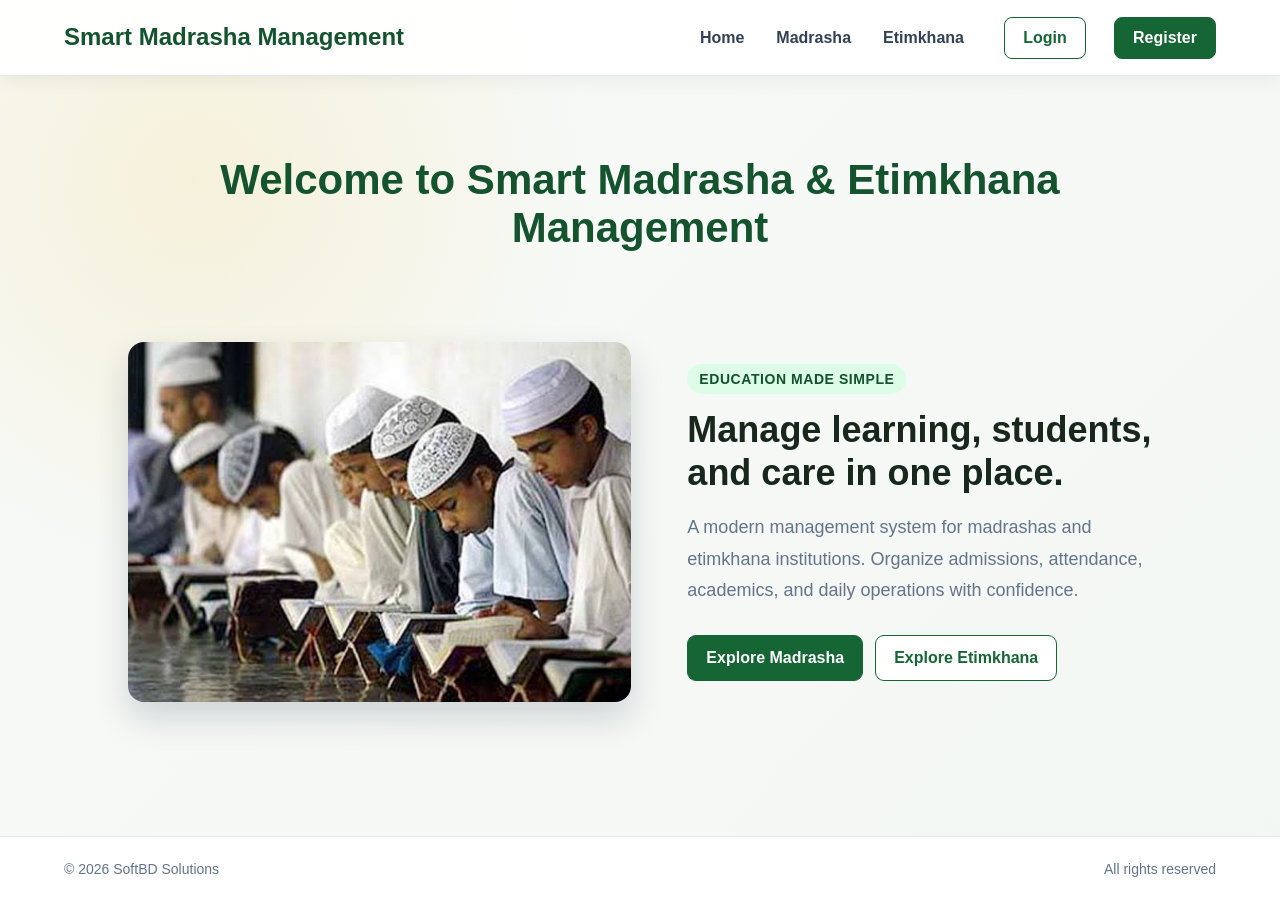
<file: index.html>
<!DOCTYPE html>
<html lang="en">
<head>
    <meta charset="UTF-8">
    <meta name="viewport" content="width=device-width, initial-scale=1.0">
    <title>Home Page</title>
    <link rel="stylesheet" href="homePage.css">
</head>
<body>
    <header class="header">
        <h2>Smart Madrasha Management</h2>
        <nav>
            <a href="/">Home</a>
            <a href="./madrasha.html">Madrasha</a>
            <a href="./etimkhana.html">Etimkhana</a>
        </nav>
        <a class="header-login" href="./login.html">Login</a>
        <a class="header-register" href="./register.html">Register</a>
    </header>
    <main class="main">
        <h2 class="hero-title">Welcome to Smart Madrasha &amp; Etimkhana Management</h2>
        <div class="hero">
            <div class="hero-image">
                <img src="./images/madrasha.jpg" alt="Students studying at a madrasha">
            </div>
            <div class="hero-content">
                <span class="hero-label">Education made simple</span>
                <h3>Manage learning, students, and care in one place.</h3>
                <p>A modern management system for madrashas and etimkhana institutions. Organize admissions, attendance, academics, and daily operations with confidence.</p>
                <div class="hero-actions">
                    <a class="primary-action" href="/madrasha.html">Explore Madrasha</a>
                    <a class="secondary-action" href="/etimkhana.html">Explore Etimkhana</a>
                </div>
            </div>
        </div>
    </main>
    <footer class="footer">
        <p>&copy; 2026 SoftBD Solutions</p>
        <p>All rights reserved</p>
    </footer>
</body>
</html>
</file>
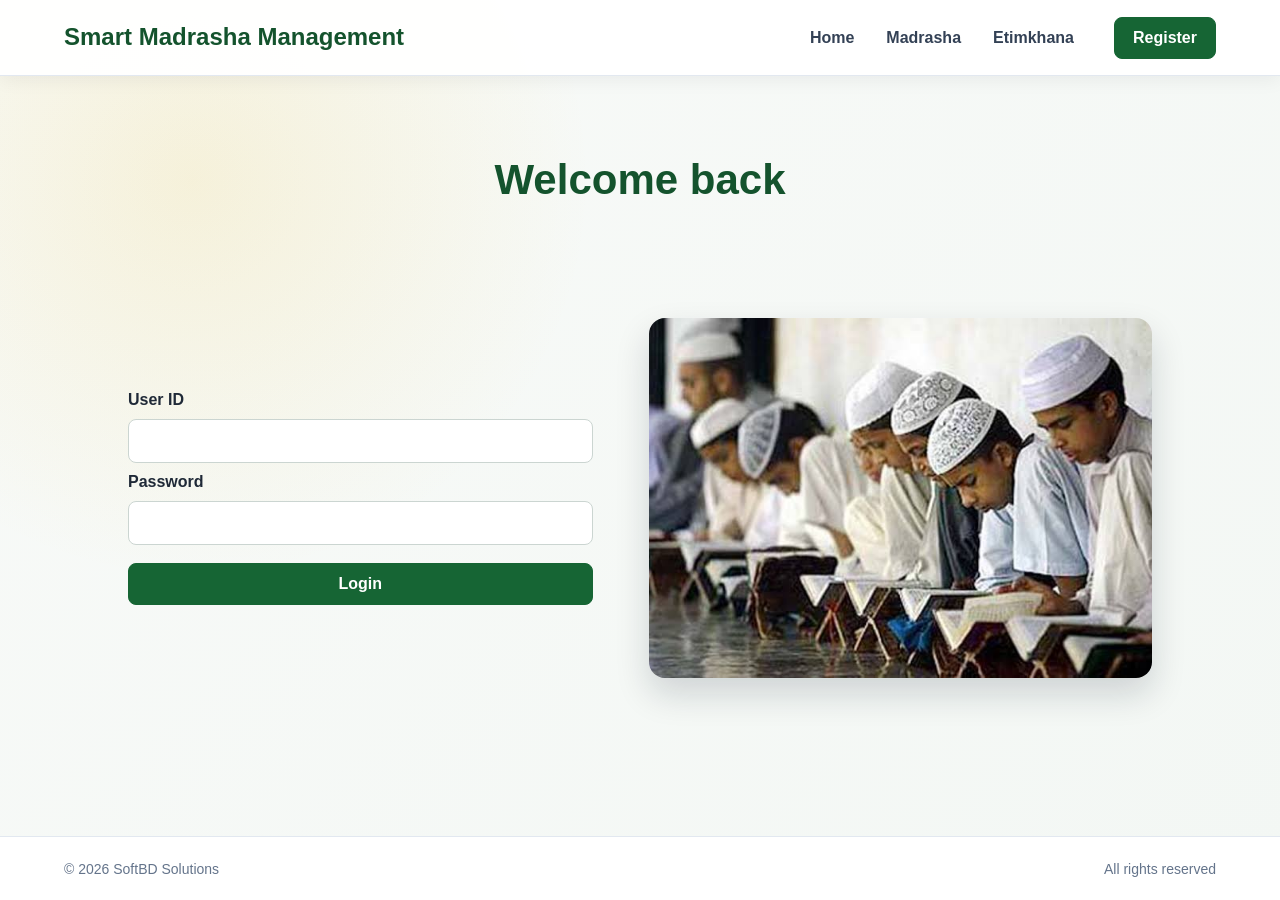
<file: login.html>
<!DOCTYPE html>
<html lang="en">
<head>
    <meta charset="UTF-8">
    <meta name="viewport" content="width=device-width, initial-scale=1.0">
    <title>Login | Smart Madrasha Management</title>
    <link rel="stylesheet" href="homePage.css">
</head>
<body>
    <header class="header">
        <h2>Smart Madrasha Management</h2>
        <nav>
            <a href="./index.html">Home</a>
            <a href="./madrasha.html">Madrasha</a>
            <a href="./etimkhana.html">Etimkhana</a>
        </nav>
        <a class="header-register" href="./register.html">Register</a>
    </header>
    <main class="main">
        <h2 class="hero-title">Welcome back</h2>
        <div class="hero">
            <form class="hero-content account-form" action="#" method="post">
                <label for="user-id">User ID</label>
                <input id="user-id" name="user-id" type="text" autocomplete="username" required>
                <label for="password">Password</label>
                <input id="password" name="password" type="password" autocomplete="current-password" required>
                <button class="header-register" type="submit">Login</button>
            </form>
            <div class="hero-image">
                <img src="./images/madrasha.jpg" alt="Students studying at a madrasha">
            </div>
        </div>
    </main>
    <footer class="footer">
        <p>&copy; 2026 SoftBD Solutions</p>
        <p>All rights reserved</p>
    </footer>
</body>
</html>
</file>
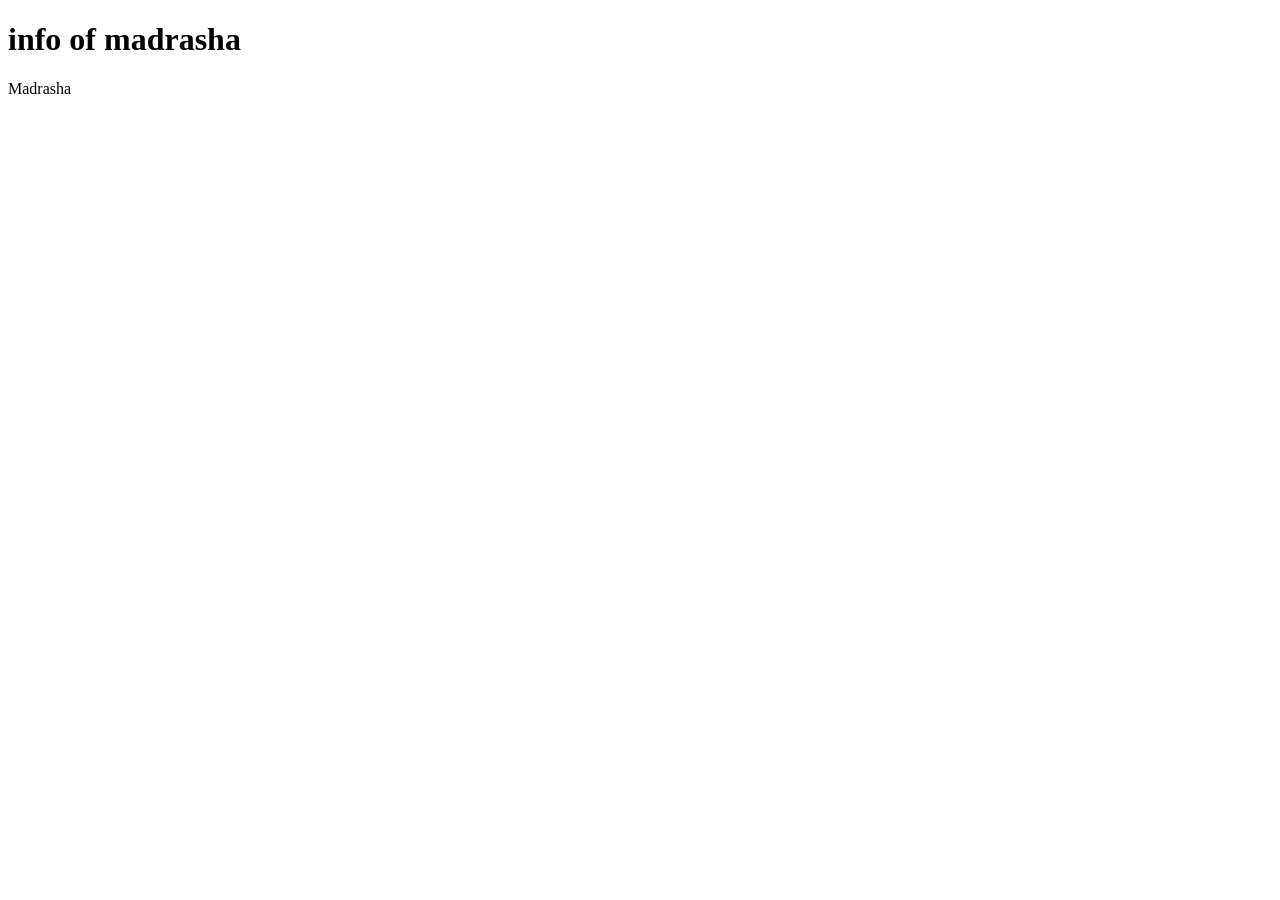
<file: madrasha.html>
<!DOCTYPE html>
<html lang="en">
<head>
    <meta charset="UTF-8">
    <meta name="viewport" content="width=device-width, initial-scale=1.0">
    <title>Madrasha</title>
</head>
<body>
    <h1>info of madrasha</h1>
    <p>Madrasha</p>
</body>
</html>
</file>
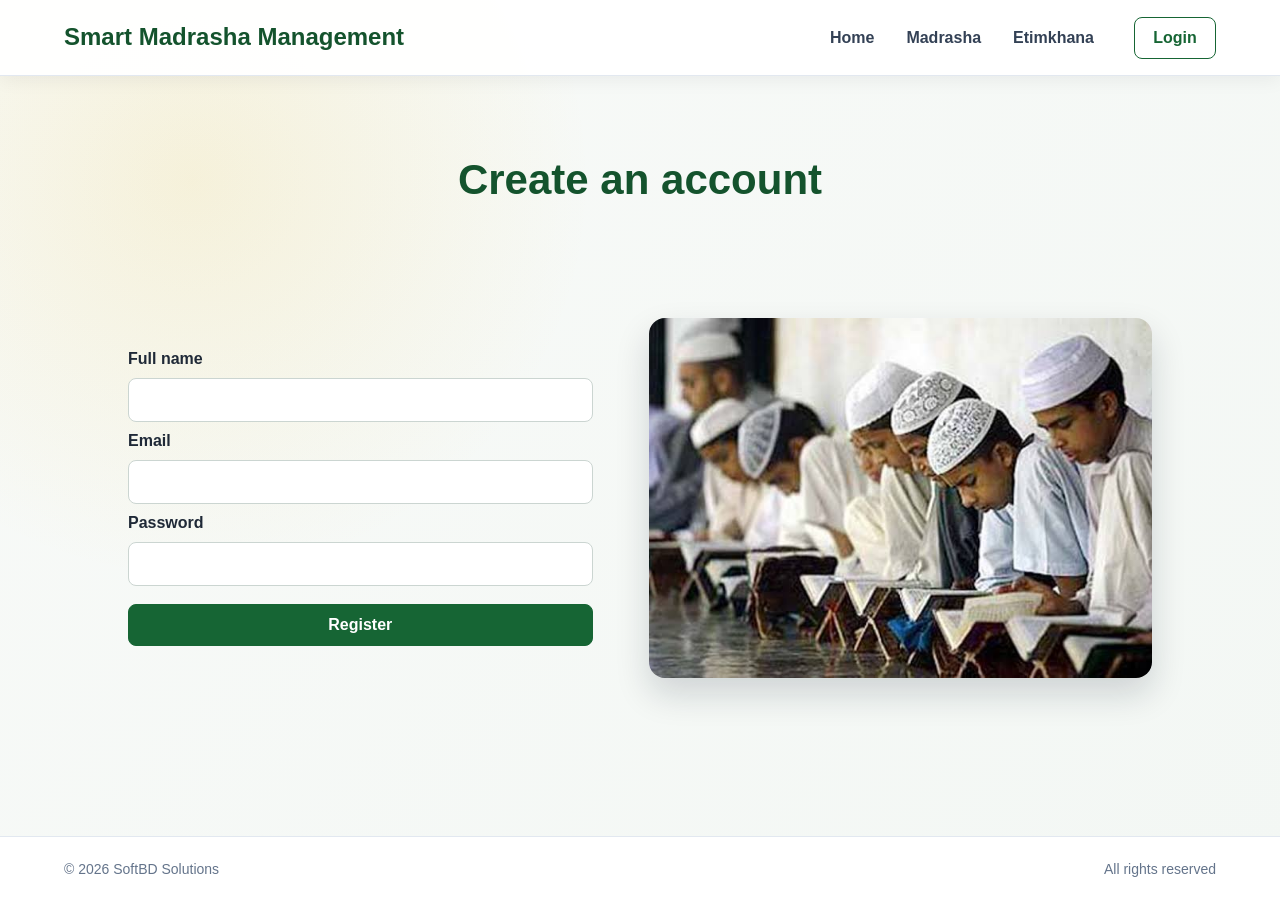
<file: register.html>
<!DOCTYPE html>
<html lang="en">
<head>
    <meta charset="UTF-8">
    <meta name="viewport" content="width=device-width, initial-scale=1.0">
    <title>Register | Smart Madrasha Management</title>
    <link rel="stylesheet" href="homePage.css">
</head>
<body>
    <header class="header">
        <h2>Smart Madrasha Management</h2>
        <nav>
            <a href="./index.html">Home</a>
            <a href="./madrasha.html">Madrasha</a>
            <a href="./etimkhana.html">Etimkhana</a>
        </nav>
        <a class="header-login" href="./login.html">Login</a>
    </header>
    <main class="main">
        <h2 class="hero-title">Create an account</h2>
        <div class="hero">
            <form class="hero-content account-form" action="#" method="post">
                <label for="name">Full name</label>
                <input id="name" name="name" type="text" autocomplete="name" required>
                <label for="email">Email</label>
                <input id="email" name="email" type="email" autocomplete="email" required>
                <label for="password">Password</label>
                <input id="password" name="password" type="password" autocomplete="new-password" required>
                <button class="header-register" type="submit">Register</button>
            </form>
            <div class="hero-image">
                <img src="./images/madrasha.jpg" alt="Students studying at a madrasha">
            </div>
        </div>
    </main>
    <footer class="footer">
        <p>&copy; 2026 SoftBD Solutions</p>
        <p>All rights reserved</p>
    </footer>
</body>
</html>
</file>
<file: homePage.css>
:root {
    --primary: #166534;
    --primary-dark: #14532d;
    --accent: #eab308;
    --text: #1f2937;
    --muted: #64748b;
    --surface: #ffffff;
    --background: #f3f7f4;
}

* {
    box-sizing: border-box;
}

html {
    scroll-behavior: smooth;
}

body {
    min-height: 100vh;
    margin: 0;
    display: flex;
    flex-direction: column;
    color: var(--text);
    background:
        radial-gradient(circle at 15% 20%, rgba(234, 179, 8, 0.12), transparent 25rem),
        linear-gradient(135deg, #f8faf8 0%, var(--background) 100%);
    font-family: Arial, Helvetica, sans-serif;
}

.header {
    min-height: 76px;
    padding: 14px clamp(20px, 5vw, 64px);
    display: flex;
    align-items: center;
    gap: 28px;
    background: rgba(255, 255, 255, 0.96);
    border-bottom: 1px solid #e2e8f0;
    box-shadow: 0 4px 18px rgba(15, 23, 42, 0.06);
}

.header h2 {
    margin: 0 auto 0 0;
    color: var(--primary-dark);
    font-size: clamp(18px, 2vw, 24px);
    line-height: 1.2;
}

.header nav {
    display: flex;
    align-items: center;
    gap: 8px;
}

.header nav a {
    padding: 10px 12px;
    color: #334155;
    font-weight: 600;
    text-decoration: none;
    border-radius: 8px;
    transition: color 0.2s ease, background-color 0.2s ease;
}

.header nav a:hover,
.header nav a:focus-visible {
    color: var(--primary-dark);
    background: #eef8f1;
    outline: none;
}

.header-login,
.header-register {
    min-width: 82px;
    height: 42px;
    padding: 0 18px;
    display: inline-flex;
    align-items: center;
    justify-content: center;
    border: 1px solid var(--primary);
    border-radius: 8px;
    color: var(--primary);
    background: var(--surface);
    font: inherit;
    font-weight: 700;
    text-decoration: none;
    cursor: pointer;
    transition: transform 0.2s ease, background-color 0.2s ease, color 0.2s ease;
}

.header-register {
    color: #ffffff;
    background: var(--primary);
}

.header-login:hover,
.header-login:focus-visible,
.header-register:hover,
.header-register:focus-visible {
    transform: translateY(-2px);
    color: #ffffff;
    background: var(--primary-dark);
    border-color: var(--primary-dark);
    outline: none;
}

.main {
    flex: 1;
    width: min(1120px, calc(100% - 40px));
    margin: 32px auto;
    min-height: 440px;
    padding: clamp(24px, 5vw, 48px);
    display: flex;
    flex-direction: column;
    justify-content: flex-start;
    align-items: stretch;
}

.hero-title {
    width: 100%;
    margin: 0 0 clamp(24px, 4vw, 36px);
    color: var(--primary-dark);
    font-size: clamp(26px, 4vw, 42px);
    line-height: 1.15;
    text-align: center;
}

.hero {
    flex: 1;
    display: flex;
    align-items: center;
    gap: clamp(24px, 5vw, 56px);
}

.hero-image {
    flex: 1 1 52%;
    min-height: 360px;
    overflow: hidden;
    border-radius: 16px;
    box-shadow: 0 16px 34px rgba(15, 23, 42, 0.16);
}

.hero-image img {
    width: 100%;
    height: 100%;
    min-height: 360px;
    display: block;
    object-fit: cover;
    transition: transform 0.5s ease;
}

.hero-image:hover img {
    transform: scale(1.03);
}

.hero-content {
    flex: 1 1 48%;
}

.account-form {
    display: grid;
    gap: 10px;
}

.account-form label {
    color: var(--text);
    font-weight: 700;
}

.account-form input {
    width: 100%;
    min-height: 44px;
    padding: 10px 12px;
    border: 1px solid #cbd5d1;
    border-radius: 8px;
    font: inherit;
}

.account-form input:focus-visible {
    border-color: var(--primary);
    outline: 2px solid rgba(22, 101, 52, 0.18);
}

.account-form button {
    margin-top: 8px;
}

.hero-label {
    display: inline-block;
    margin-bottom: 14px;
    padding: 7px 12px;
    color: var(--primary-dark);
    background: #dcfce7;
    border-radius: 999px;
    font-size: 14px;
    font-weight: 800;
    letter-spacing: 0.04em;
    text-transform: uppercase;
}

.hero-content h3 {
    margin: 0 0 18px;
    color: #17271c;
    font-size: clamp(24px, 3vw, 36px);
    line-height: 1.2;
}

.hero-content p {
    max-width: 580px;
    margin: 0;
    color: var(--muted);
    font-size: clamp(16px, 1.5vw, 18px);
    line-height: 1.75;
}

.hero-actions {
    display: flex;
    gap: 12px;
    margin-top: 28px;
}

.hero-actions a {
    min-height: 46px;
    padding: 12px 18px;
    display: inline-flex;
    align-items: center;
    justify-content: center;
    border: 1px solid var(--primary);
    border-radius: 9px;
    font-weight: 800;
    text-decoration: none;
    transition: transform 0.2s ease, background-color 0.2s ease, color 0.2s ease;
}

.primary-action {
    color: #ffffff;
    background: var(--primary);
}

.secondary-action {
    color: var(--primary);
    background: #ffffff;
}

.hero-actions a:hover,
.hero-actions a:focus-visible {
    transform: translateY(-2px);
    color: #ffffff;
    background: var(--primary-dark);
    outline: none;
}

.footer {
    min-height: 64px;
    padding: 18px clamp(20px, 5vw, 64px);
    display: flex;
    align-items: center;
    justify-content: space-between;
    gap: 16px;
    border-top: 1px solid #e2e8f0;
    background: #ffffff;
    color: var(--muted);
    font-size: 14px;
}

.footer p {
    margin: 0;
}

@media (max-width: 820px) {
    .header {
        flex-wrap: wrap;
        gap: 10px;
        padding-block: 12px;
    }

    .header h2 {
        width: calc(100% - 176px);
    }

    .header nav {
        order: 4;
        width: 100%;
        justify-content: center;
        border-top: 1px solid #edf2ee;
        padding-top: 8px;
    }

    .header-login,
    .header-register {
        min-width: 76px;
        height: 38px;
        padding-inline: 12px;
    }

    .main {
        width: min(1120px, calc(100% - 24px));
        min-height: 380px;
        margin: 18px auto;
    }

    .hero {
        align-items: flex-start;
        gap: 24px;
        flex-direction: column;
    }

    .hero-image,
    .hero-image img {
        min-height: 300px;
    }

    .hero-image,
    .hero-content {
        width: 100%;
        flex-basis: auto;
    }

    .notice-list {
        grid-template-columns: 1fr;
    }
}

@media (max-width: 500px) {
    .header {
        padding-inline: 12px;
    }

    .header h2 {
        width: 100%;
        text-align: center;
        margin-bottom: 4px;
    }

    .header-login,
    .header-register {
        flex: 1;
    }

    .header nav {
        gap: 2px;
    }

    .header nav a {
        flex: 1;
        text-align: center;
        padding-inline: 6px;
        font-size: 14px;
    }

    .hero-actions {
        flex-direction: column;
    }

    .hero-actions a {
        width: 100%;
    }

    .hero-image,
    .hero-image img {
        min-height: 220px;
    }

    .footer {
        flex-direction: column;
        justify-content: center;
        text-align: center;
    }
}
</file>
